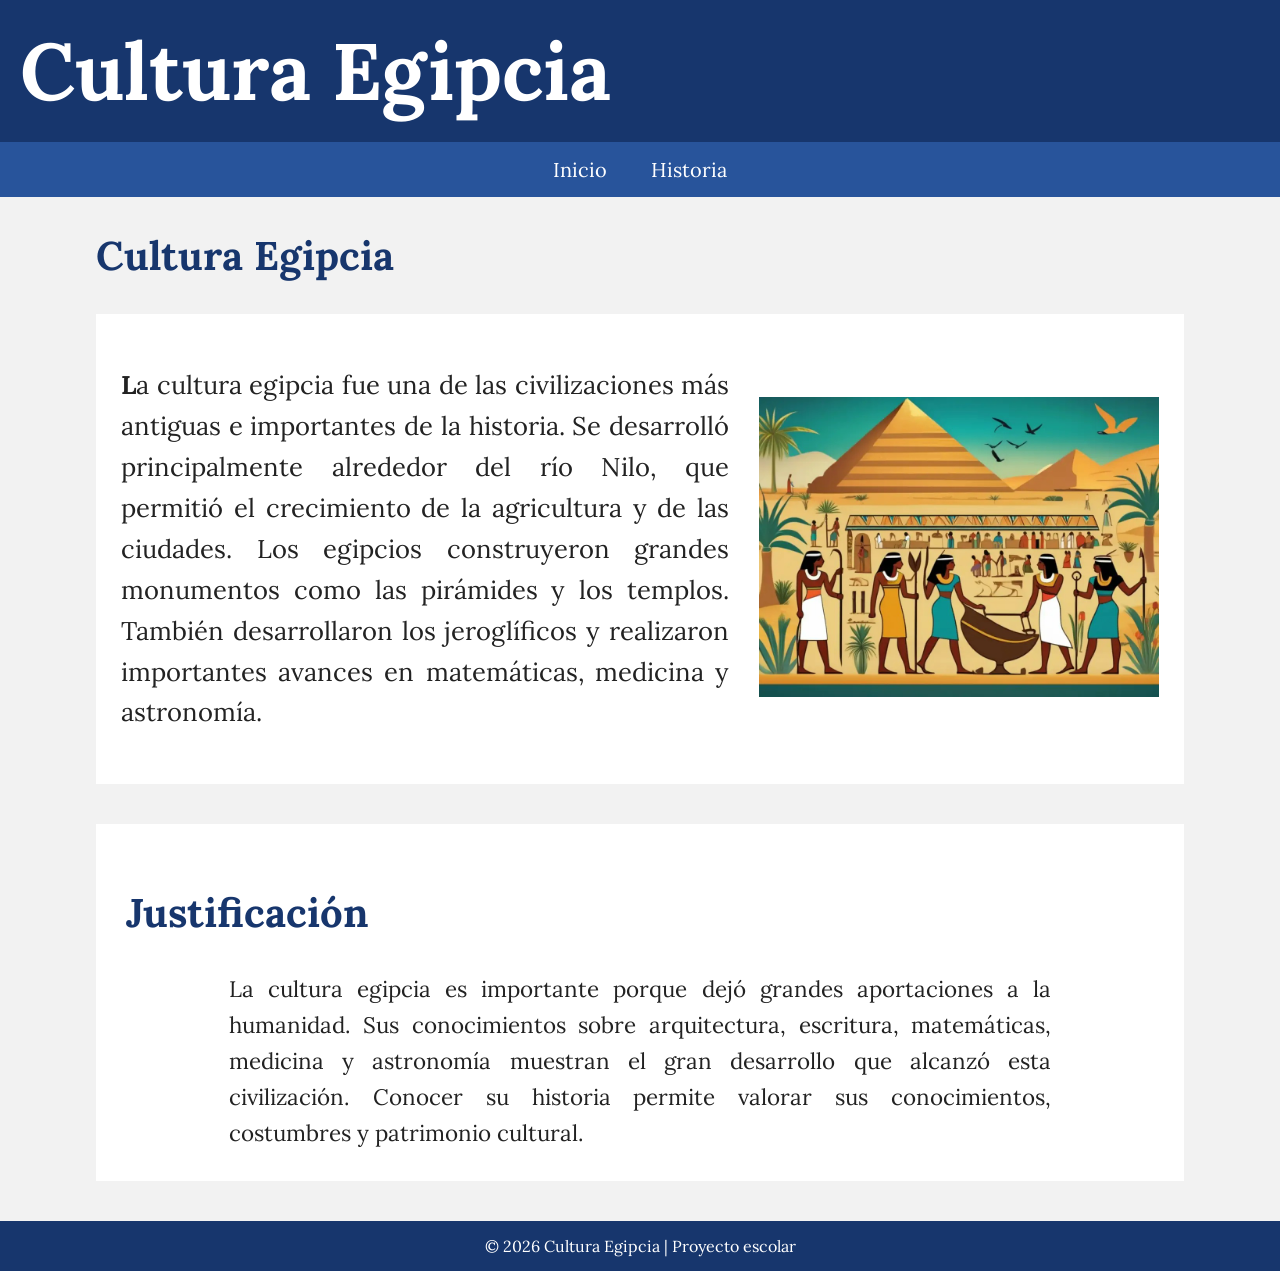
<file: proyecto 1/html/index.html>
<!DOCTYPE html>
<html lang="es">

<head>
    <meta charset="UTF-8">
    <meta name="description" content="Cultura Egipcia">
    <meta name="author" content="Angel">
    <title>Cultura Egipcia</title>

    <link href="../css/style.css" rel="stylesheet">
</head>

<body>

    <header>
        <h1>Cultura Egipcia</h1>
    </header>

    <nav>
        <a href="index.html">Inicio</a>
        <a href="historia.html">Historia</a>
    </nav>

    <main>

        <section>

            <h2>Cultura Egipcia</h2>

            <div class="contenido">

                <div class="texto">

                    <p>
                        <b>L</b>a cultura egipcia fue una de las civilizaciones
                        más antiguas e importantes de la historia. Se desarrolló
                        principalmente alrededor del río Nilo, que permitió el
                        crecimiento de la agricultura y de las ciudades.

                        Los egipcios construyeron grandes monumentos como las
                        pirámides y los templos. También desarrollaron los
                        jeroglíficos y realizaron importantes avances en
                        matemáticas, medicina y astronomía.
                    </p>

                </div>

                <div>
                    <img src="../img/cultura egipcia.jpeg"
                         alt="Pirámides de Egipto">
                </div>

            </div>

        </section>


        <section class="contenido2">

            <h2>Justificación</h2>

            <p class="justificacion">
                La cultura egipcia es importante porque dejó grandes
                aportaciones a la humanidad. Sus conocimientos sobre
                arquitectura, escritura, matemáticas, medicina y astronomía
                muestran el gran desarrollo que alcanzó esta civilización.
                Conocer su historia permite valorar sus conocimientos,
                costumbres y patrimonio cultural.
            </p>

        </section>

    </main>

    <footer>
        <p>© 2026 Cultura Egipcia | Proyecto escolar</p>
    </footer>

</body>

</html>
</file>
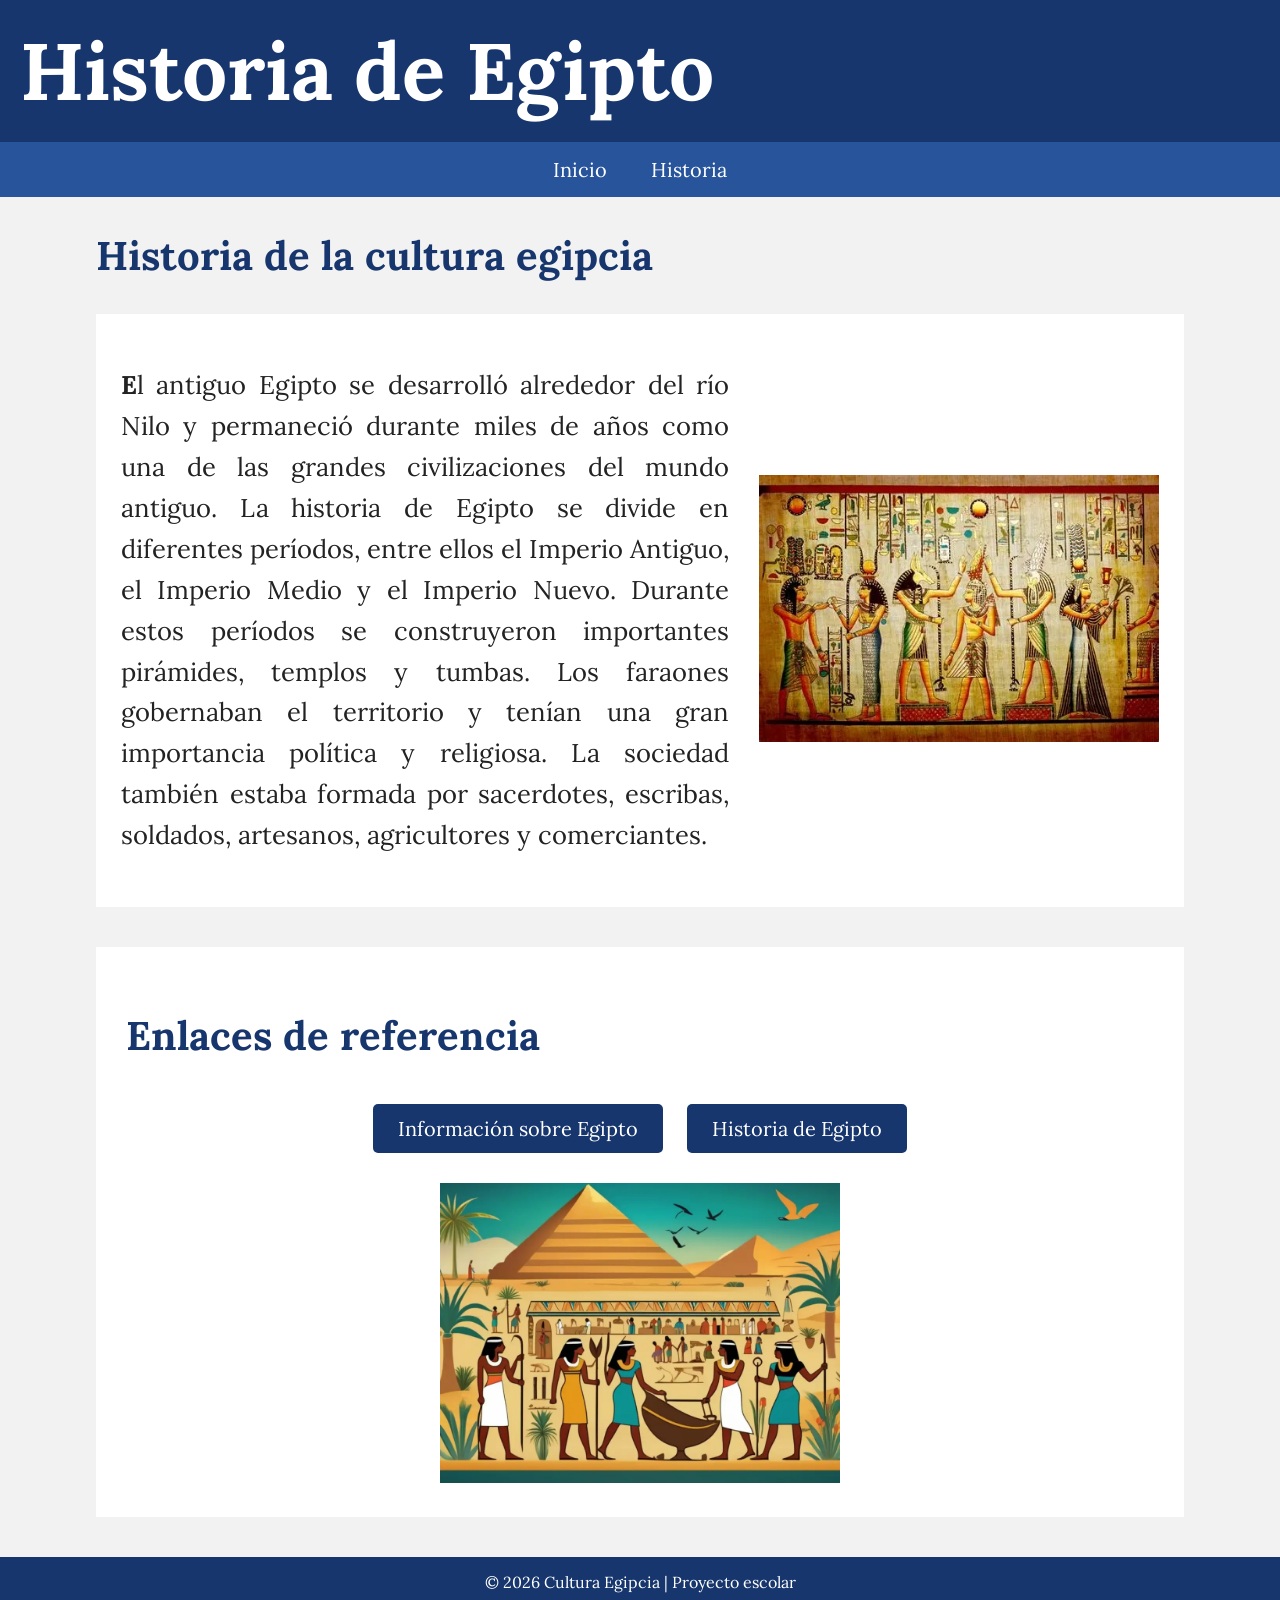
<file: proyecto 1/html/historia.html>
<!DOCTYPE html>
<html lang="es">

<head>
    <meta charset="UTF-8">
    <meta name="description" content="Historia de la Cultura Egipcia">
    <meta name="author" content="Angel">
    <title>Historia de Egipto</title>

    <link href="../css/style.css" rel="stylesheet">
</head>

<body>

    <header>
        <h1>Historia de Egipto</h1>
    </header>

    <nav>

        <!-- REGRESA AL PRIMER HTML -->
        <a href="index.html">Inicio</a>

        <!-- SE QUEDA EN EL SEGUNDO HTML -->
        <a href="historia.html">Historia</a>

    </nav>

    <main>

        <section>

            <h2>Historia de la cultura egipcia</h2>

            <div class="contenido">

                <div class="texto">

                    <p>
                        <b>E</b>l antiguo Egipto se desarrolló alrededor del
                        río Nilo y permaneció durante miles de años como una
                        de las grandes civilizaciones del mundo antiguo.

                        La historia de Egipto se divide en diferentes períodos,
                        entre ellos el Imperio Antiguo, el Imperio Medio y el
                        Imperio Nuevo.

                        Durante estos períodos se construyeron importantes
                        pirámides, templos y tumbas. Los faraones gobernaban
                        el territorio y tenían una gran importancia política
                        y religiosa.

                        La sociedad también estaba formada por sacerdotes,
                        escribas, soldados, artesanos, agricultores y
                        comerciantes.
                    </p>

                </div>

                <div>
                    <img src="../img/cultura.jpeg"
                         alt="Monumentos del antiguo Egipto">
                </div>

            </div>

        </section>


        <section class="contenido2">

            <h2>Enlaces de referencia</h2>

            <div class="contenedor3">

                <a href="https://www.britannica.com/place/ancient-Egypt"
                   target="_blank">
                    Información sobre Egipto
                </a>

                <a href="https://www.worldhistory.org/Egypt/"
                   target="_blank">
                    Historia de Egipto
                </a>

                <br>

                <img src="../img/cultura egipcia.jpeg"
                     alt="Imagen del antiguo Egipto">

            </div>

        </section>

    </main>

    <footer>
        <p>© 2026 Cultura Egipcia | Proyecto escolar</p>
    </footer>

</body>

</html>
</file>
<file: proyecto 1/css/style.css>
@import url('https://fonts.googleapis.com/css2?family=Lora:wght@400;700&display=swap');

body {
    background-color: #f2f2f2;
    font-family: "Lora", serif;
    margin: 0;
    color: #222222;
}
header {
    background-color: #17366d;
    padding: 20px;
}

h1 {
    color: white;
    font-size: 5em;
    text-align: left;
    margin: 0;
}
nav {
    background-color: #28549b;
    text-align: center;
    padding: 15px;
}

nav a {
    color: white;
    text-decoration: none;
    font-size: 20px;
    margin: 0 20px;
}

nav a:hover {
    text-decoration: underline;
}
main {
    width: 85%;
    margin: auto;
}
h2 {
    color: #17366d;
    font-size: 2.5em;
    text-align: left;
}
.contenido {
    display: flex;
    justify-content: space-between;
    align-items: center;
    background-color: white;
    padding: 25px;
}
.texto {
    width: 60%;
}

.texto p {
    color: #222222;
    font-size: 1.6em;
    line-height: 1.6;
    text-align: justify;
}
.contenido img {
    width: 400px;
    margin-left: 30px;
}
.contenido2 {
    background-color: white;
    text-align: center;
    margin-top: 40px;
    padding: 30px;
}
.justificacion {
    width: 80%;
    margin: auto;
    color: #222222;
    font-size: 1.4em;
    line-height: 1.6;
    text-align: justify;
}
.contenedor3 {
    text-align: center;
    margin-top: 30px;
}
.contenedor3 a {
    display: inline-block;
    background-color: #17366d;
    color: white;
    padding: 12px 25px;
    margin: 10px;
    text-decoration: none;
    border-radius: 5px;
    font-size: 20px;
}
.contenedor3 a:hover {
    background-color: #28549b;
}
.contenedor3 img {
    width: 400px;
    margin-top: 20px;
}

footer {
    background-color: #17366d;
    color: white;
    text-align: center;
    padding: 15px;
    margin-top: 40px;
}

footer p {
    margin: 0;
    font-size: 16px;
}
</file>
